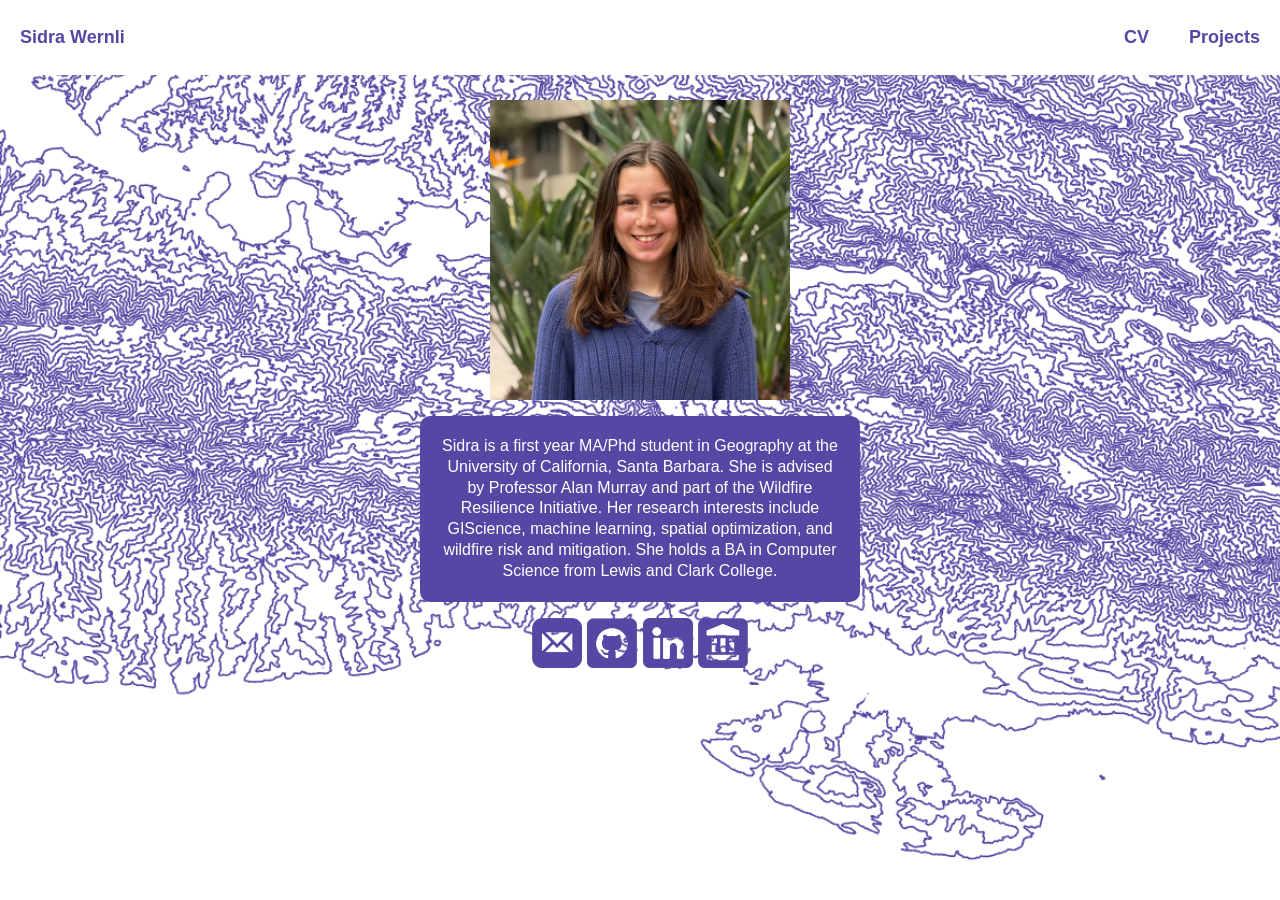
<file: index.html>
<!DOCTYPE html>
<html lang="en">
    <head>
        <meta charset="UTF-8" />
        <title>Sidra Wernli</title>
        <link rel="shortcut icon" type="image/x-icon" href="star.png?">
        <link rel="stylesheet" href="styles.css" />
        <script src="script.js"></script>
    </head>
    <body>
        <ul class='banner'>
            <li class='menu' style="float:left"><a href="index.html">Sidra Wernli</a></li>
            <li class="menu"><a href="projects.html">Projects</a></li>
            <li class="menu"><a href="cv.html">CV</a></li>
        </ul>
        <div class="content">
        <img id="headshot" src="assets/Sidra_headshot.jpeg">
        <p class="bio">Sidra is a first year MA/Phd student in Geography at the University of California, Santa Barbara.
            She is advised by Professor Alan Murray and part of the Wildfire Resilience Initiative. Her research interests include GIScience, 
            machine learning, spatial optimization, and wildfire risk and mitigation. She holds
            a BA in Computer Science from Lewis and Clark College.</p>
        <div class="links">
            <a href="mailto:swernli@ucsb.edu" title="Email"><img id="email" src="assets/email.png"></a>
            <a href="https://github.com/sjwernli" title="github" target="_blank" rel="noopener noreferrer"><img id="github" src="assets/github.png"></a>
            <a href="https://www.linkedin.com/in/sidra-w-5ba373216/" title="LinkedIn" target="_blank" rel="noopener noreferrer"><img id="linkedin" src="assets/linkedin.png"></a>
            <a href="https://www.geog.ucsb.edu/people/students/sidra-wernli" title="UCSB Geography" target="_blank" rel="noopener noreferrer"><img id="school" src="assets/school.png"></a>
            </div>
        </div>
    </body>
</html>
</file>
<file: styles.css>
body {
    background-image: url("assets/contour_lines.png");
    background-repeat: no-repeat;
    background-attachment: fixed;
    background-size: cover;
    font-family: Arial, Helvetica, sans-serif;
    font-size: 18px;
}

.banner {
    list-style-type: none;
    margin: 0;
    padding: 0;
    background-color: white;
    width: 100%;
    height: 75px;
    position: fixed;
    top: 0;
    left: 0;
    right: 0;
    font-weight: bold;
}

.menu {
    float: right;
    height: 100%;
}

.menu a {
    color: #5746a3;
    text-align: center;
    text-decoration: none;
    height: 100%;
    padding-left: 20px;
    padding-right: 20px;
    display: flex;
    justify-content: center;
    align-items: center;
}

.menu a:hover {
    background-color: hsla(251, 40%, 46%, 0.5);
}

#headshot {
    width: 300px;
    display: block;
    margin-left: auto;
    margin-right: auto;
}

.content {
    margin: auto;
    width: 75%;
    margin-top: 100px;
    text-align: center;
}

.bio {
    background-color: #5746a3;
    color: white;
    font-size: 16px;
    padding: 20px;
    width: 400px;
    display: block;
    margin-left: auto;
    margin-right: auto;
    line-height: 1.3;
    border-radius: 10px;
}

.links a img {
    width: 50px;
}

#school:hover {
    content: url(assets/school2.png);
}

#email:hover {
    content: url(assets/email2.png);
}

#github:hover {
    content: url(assets/github2.png);
}

#linkedin:hover {
    content: url(assets/linkedin2.png);
}

.swiper {
    /*margin: auto;*/
    /*width: 500px;*/
    margin-top: 100px;
    /*height:600px;*/
    width: 550px;
    --swiper-navigation-color: #5746a3;
    --swiper-navigation-sides-offset: 10px;
}

/* Card */
.swiper-slide {
    display: flex;
    justify-content: center;
    align-items: center;
}

/*
.card-container {
  padding-block: 5rem;
}
*/

.card-content {
    margin-inline: 1.75rem;
    border-radius: 1.75rem;
    /*overflow: hidden;*/
}

.card-article {
    border-radius: 1.25rem;
    /*overflow: hidden;*/
    background-color: #5746a3;
    width: 400px;
display: block;
  margin-left: auto;
  margin-right: auto;
}

.card-image {
    position: relative;
}

.card-data {
    /*padding: 1.5rem 2rem;*/
    border-radius: 1rem;
    text-align: center;
    position: relative;
    z-index: 10;
    color:white;
}

.card-description {
    font-weight: 500;
        font-size: 16px;
    margin:10px;
    margin-left: 20px;
    margin-right: 20px;
        line-height: 1.3;
    /*margin-bottom: 1.75rem;*/
}

.card-name{
    margin:10px;
    margin-top: 0;
}

.card-button {
    display: inline-block;
    font-weight: 600;
    color:#5746a3;
    text-decoration-line: none;
    background-color: white;
    margin: 20px;
    padding: 20px;
     border-radius: 1.25rem;
}

.card-button:hover{
    background-color: #ABA2D1;
}

.card-image img {
    display: block;
    width: 400px;
    border-radius: 1.25rem;
    /*max-width: 60%;*/
    /*padding: 10px;*/
    scale: 0.9;
    margin: 0 auto;
    position: relative;
    z-index: 5;
    /*margin-bottom: -.75rem;*/
}

.swiper-button-prev, .swiper-button-next {
    background-color: white;
    border-radius: 50%;
    padding: 5px
    
}

.swiper-button-prev:hover {
    background-color: #ABA2D1;   
}
.swiper-button-next:hover {
    background-color:#ABA2D1;   
}
</file>
